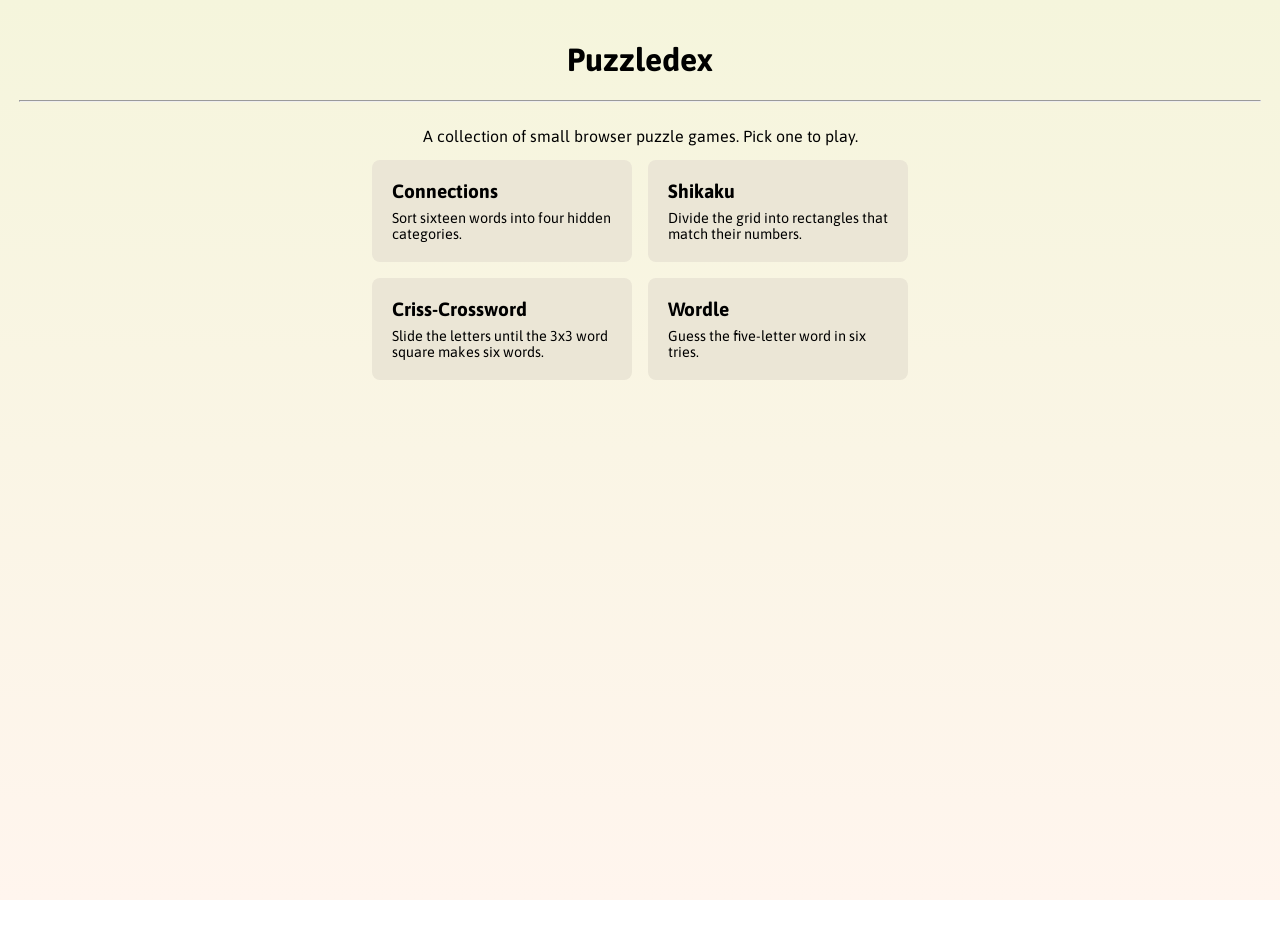
<file: index.html>
<!DOCTYPE html>
<html lang="en">
<head>
  <meta charset="UTF-8">
  <meta name="viewport" content="width=device-width, initial-scale=1.0">
  <title>Puzzledex</title>
  <link rel="stylesheet" href="css/global.css">
  <link rel="stylesheet" href="css/index.css">
</head>
<body>
  <header class="pageHeader">
    <h1>Puzzledex</h1>
  </header>
  <hr>
  <p class="rules">A collection of small browser puzzle games. Pick one to play.</p>

  <nav class="gameList">
    <a class="gameCard" href="pages/connections.html">
      <h2>Connections</h2>
      <p>Sort sixteen words into four hidden categories.</p>
    </a>
    <a class="gameCard" href="pages/shikaku.html">
      <h2>Shikaku</h2>
      <p>Divide the grid into rectangles that match their numbers.</p>
    </a>
    <a class="gameCard" href="pages/crisscross.html">
      <h2>Criss-Crossword</h2>
      <p>Slide the letters until the 3x3 word square makes six words.</p>
    </a>
    <a class="gameCard" href="pages/wordle.html">
      <h2>Wordle</h2>
      <p>Guess the five-letter word in six tries.</p>
    </a>
  </nav>
</body>
</html>
</file>
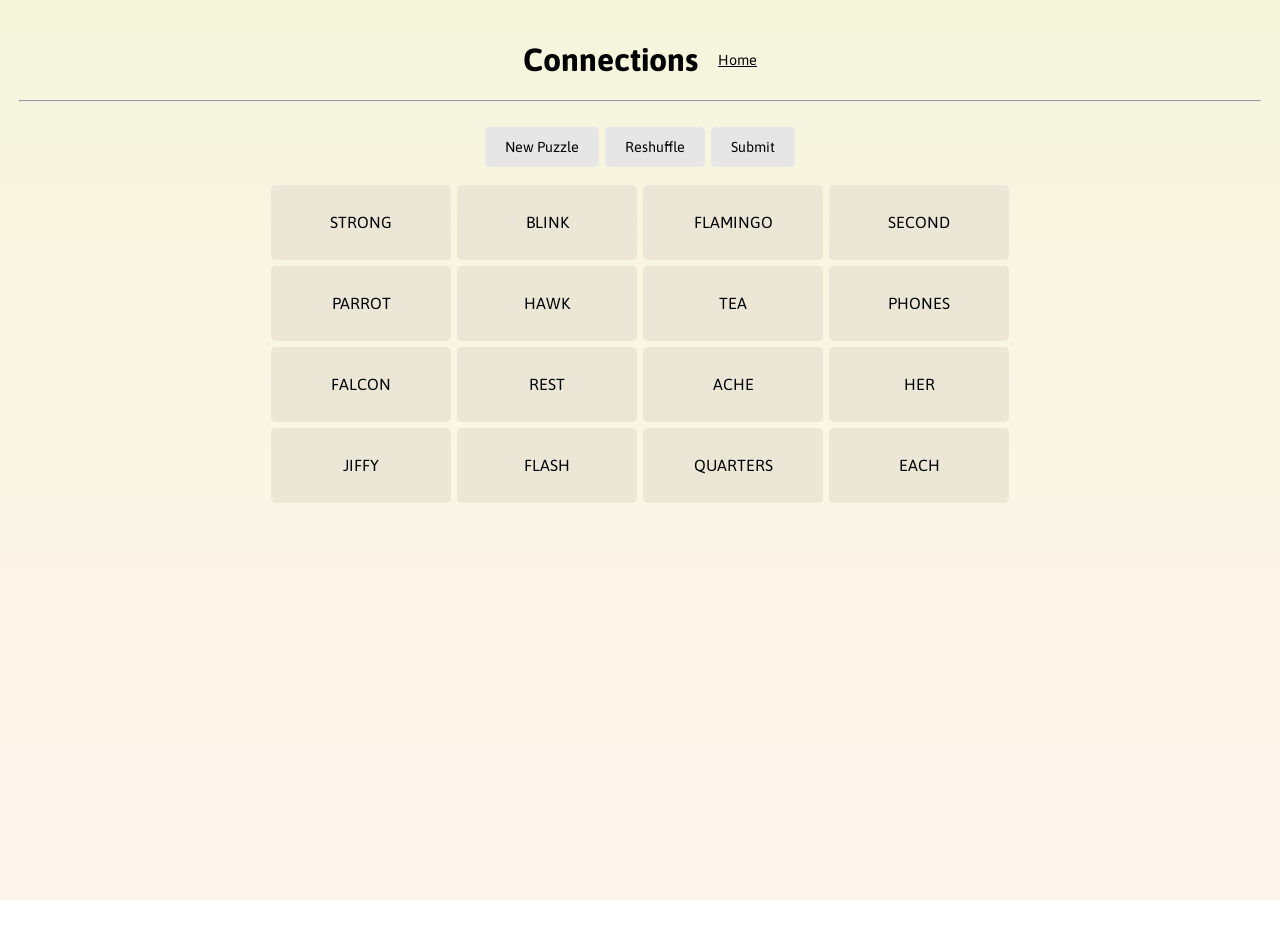
<file: pages/connections.html>
<!DOCTYPE html>
<html lang="en">
<head>
  <meta charset="UTF-8">
  <meta name="viewport" content="width=device-width, initial-scale=1.0">
  <title>Connections</title>
  <link rel="stylesheet" href="../css/global.css">
  <link rel="stylesheet" href="../css/connections.css">
</head>
<body>
  <header class="pageHeader">
    <h1>Connections</h1>
    <a class="homeLink" href="../index.html">Home</a>
  </header>
  <hr>
  <div class="controls">
    <button class="btn" onclick="window.location.reload()">New Puzzle</button>
    <button class="btn" onclick="reshuffle()">Reshuffle</button>
    <button class="btn" onclick="displayResults()">Submit</button>
  </div>
  <div id="gridContainer"></div>
  <div id="splashScreen">
    <div id="splashContent">
      <h2 id="splashHeadline">Category Found!</h2>
      <p id="categoryInfo"></p>
      <button class="btn" onclick="closeSplashScreen()">Close</button>
    </div>
  </div>

  <script src="../js/connections.js"></script>
</body>
</html>
</file>
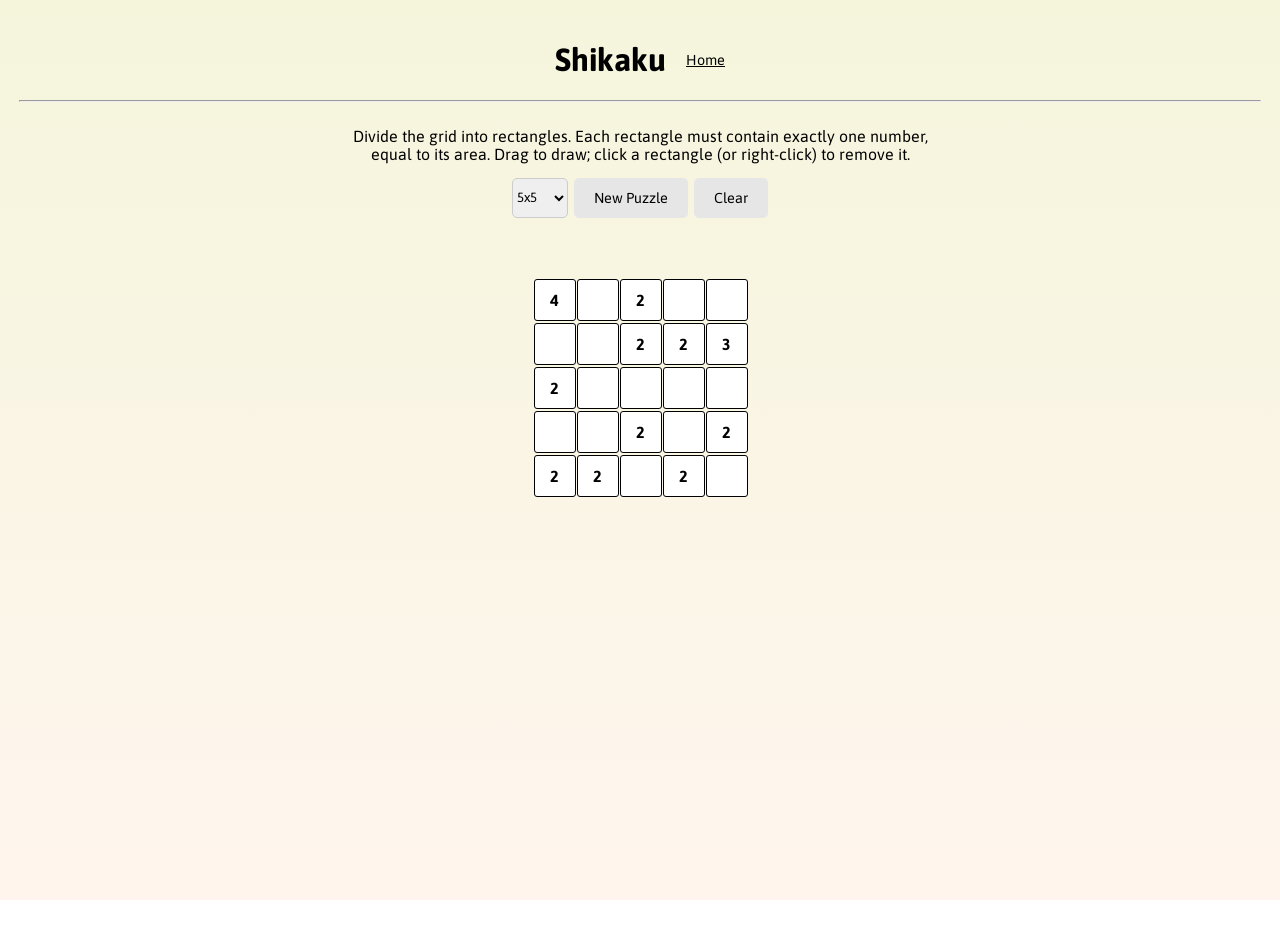
<file: pages/shikaku.html>
<!DOCTYPE html>
<html lang="en">
<head>
  <meta charset="UTF-8">
  <meta name="viewport" content="width=device-width, initial-scale=1.0">
  <title>Shikaku</title>
  <link rel="stylesheet" href="../css/global.css">
  <link rel="stylesheet" href="../css/shikaku.css">
</head>
<body>
  <header class="pageHeader">
    <h1>Shikaku</h1>
    <a class="homeLink" href="../index.html">Home</a>
  </header>
  <hr>
  <p class="rules">Divide the grid into rectangles. Each rectangle must contain exactly one number, equal to its area.
    Drag to draw; click a rectangle (or right-click) to remove it.</p>
  <div class="controls">
    <select id="sizeSelect">
      <option value="5">5x5</option>
      <option value="7">7x7</option>
      <option value="10">10x10</option>
      <option value="20">20x20</option>
    </select>
    <button class="btn" id="newButton">New Puzzle</button>
    <button class="btn" id="clearButton">Clear</button>
  </div>
  <p id="status"></p>
  <div id="gameBoard"></div>

  <script src="../js/shikaku.js"></script>
</body>
</html>
</file>
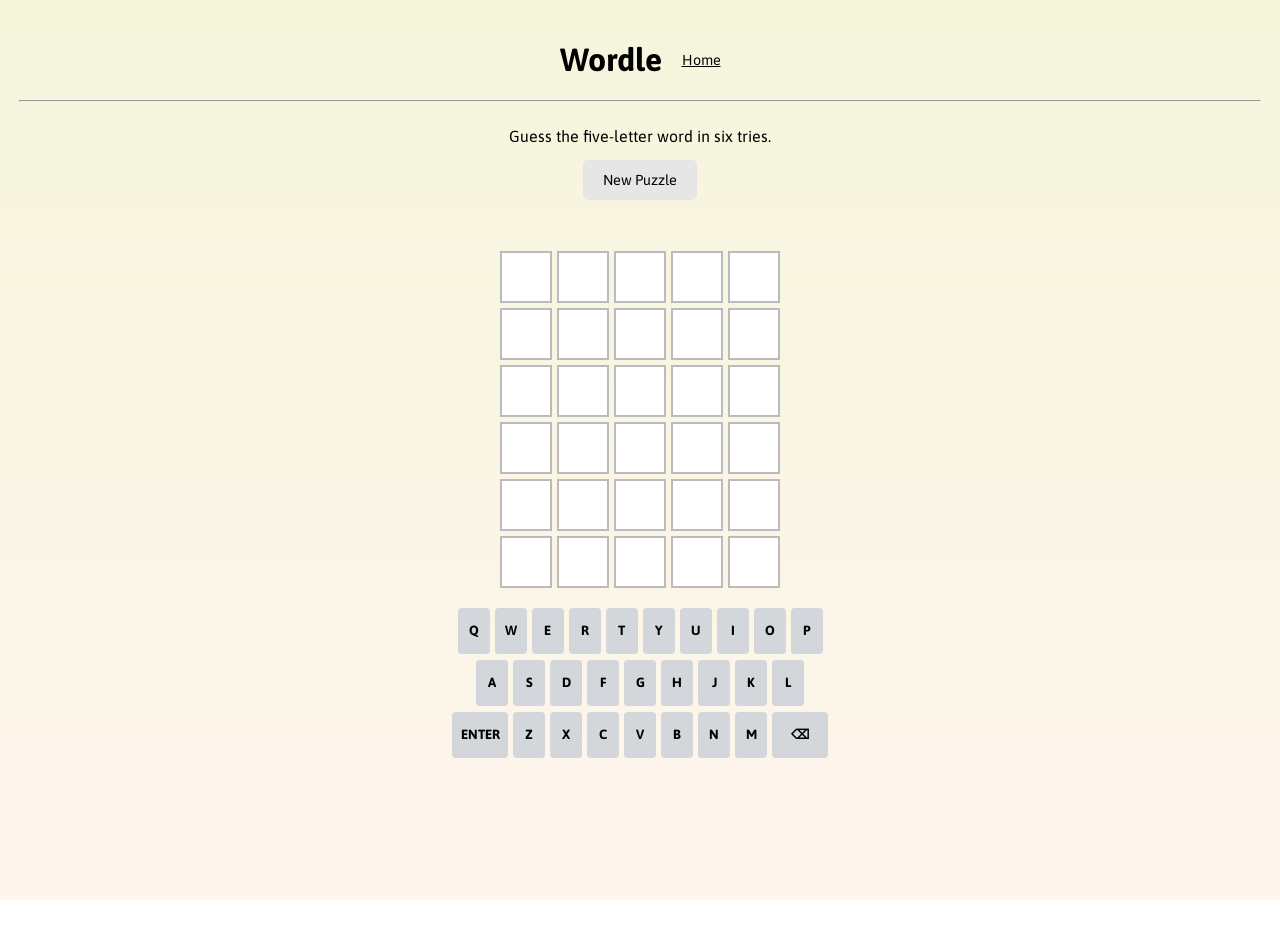
<file: pages/wordle.html>
<!DOCTYPE html>
<html lang="en">
<head>
  <meta charset="UTF-8">
  <meta name="viewport" content="width=device-width, initial-scale=1.0">
  <title>Wordle</title>
  <link rel="stylesheet" href="../css/global.css">
  <link rel="stylesheet" href="../css/wordle.css">
</head>
<body>
  <header class="pageHeader">
    <h1>Wordle</h1>
    <a class="homeLink" href="../index.html">Home</a>
  </header>
  <hr>
  <p class="rules">Guess the five-letter word in six tries.</p>
  <div class="controls">
    <button class="btn" id="newButton">New Puzzle</button>
  </div>
  <p id="status"></p>
  <div id="gridContainer"></div>
  <div id="keyboard"></div>

  <script src="../js/wordle.js"></script>
</body>
</html>
</file>
<file: css/global.css>
@import url('https://fonts.googleapis.com/css2?family=Asap:ital,wght@0,100..900;1,100..900&display=swap');

* {
  font-family: 'Asap', Arial, Helvetica, sans-serif;
}

/* ---------- Page layout (shared by every game) ---------- */
body {
  display: flex;
  flex-direction: column;
  align-items: center;
  min-height: 100vh;
  margin: 0;
  padding: 20px;
  background-image: linear-gradient(beige, seashell);
  background-attachment: fixed;
}

.pageHeader {
  display: flex;
  align-items: center;
  gap: 20px;
}

.pageHeader h1 {
  margin: 0.67em 0;
}

.homeLink {
  color: black;
  font-size: 0.9rem;
}

.homeLink:hover {
  color: #8080ff;
}

hr {
  width: 100%;
  margin: 0 0 25px;
}

.rules {
  max-width: 600px;
  margin: 0 0 15px;
  text-align: center;
}

.controls {
  display: flex;
  justify-content: center;
  align-items: center;
  flex-wrap: wrap;
  gap: 6px;
  margin-bottom: 15px;
}

#status {
  min-height: 1.5em;
  margin: 0 0 12px;
  font-weight: bold;
  text-align: center;
}

/* ---------- Buttons ---------- */
.btn {
  height: 40px;
  padding: 0 20px;
  font-size: 0.9rem;
  border: transparent;
  border-radius: 5px;
  background-color: hsl(0, 0%, 90%);
  cursor: pointer;
}

.btn:hover:not(:disabled) {
  background-color: hsl(0, 0%, 80%);
  transform: scale(1.035);
  transition: transform 0.05s ease-in-out;
}

.btn:active:not(:disabled) {
  background-color: hsl(0, 0%, 75%);
  transform: scale(1);
}

.btn:disabled {
  opacity: 0.5;
  cursor: default;
}

.controls select {
  height: 40px;
  border-radius: 5px;
  border: 1px solid #ccc;
}
</file>
<file: css/index.css>
.gameList {
  display: grid;
  grid-template-columns: repeat(auto-fit, minmax(220px, 260px));
  justify-content: center;
  gap: 16px;
  width: 100%;
  max-width: 600px;
}

.gameCard {
  display: block;
  padding: 20px;
  border-radius: 8px;
  background-color: hsl(45, 35%, 88%);
  color: black;
  text-decoration: none;
}

.gameCard:hover {
  background-color: hsl(45, 35%, 78%);
  transform: scale(1.035);
  transition: transform 0.05s ease-in-out;
}

.gameCard:active {
  background-color: hsl(45, 35%, 68%);
  transform: scale(1);
}

.gameCard h2 {
  margin: 0 0 8px;
  font-size: 1.2rem;
}

.gameCard p {
  margin: 0;
  font-size: 0.9rem;
}
</file>
<file: css/connections.css>
#gridContainer {
  display: grid;
  align-items: center;
  justify-items: center;
}

#splashScreen {
  position: absolute;
  top: 50%;
  left: 50%;
  transform: translate(-50%, -50%);
  width: 350px;
  height: 120px;
  border-radius: 10px;
  padding: 20px;
  background-color: rgba(240, 240, 240, 0.925);
  border: 2px solid #ccc;
  display: none; /* Hidden by default */
}

.gameButton {
  width: 180px;
  height: 75px;
  margin: 3px;
  font-size: 1rem;
  border-radius: 5px;
  border: transparent;
  background-color: hsl(45, 35%, 88%);
}

.gameButton:hover {
  background-color: hsl(45, 35%, 73%);
  transform: scale(1.035);
  transition: transform 0.05s ease-in-out;
}

.gameButton:active {
  background-color: hsl(45, 35%, 63%);
  transform: scale(1.00);
  transition: transform 0.05s ease-in;
}

.selected {
  background-color: hsl(45, 35%, 63%);
}

.found {
  background-color: var(--found-color);
  color: white;
  cursor: default;
}

.found:hover {
  background-color: var(--found-color);
  transform: none;
  transition: transform 0.05s ease-in-out;
}

.found:active {
  background-color: var(--found-color);
  transform: none;
  transition: transform 0.05s ease-in;
}
</file>
<file: css/shikaku.css>
#gameBoard {
  display: grid;
  gap: 2px;
  margin-top: 10px;
  touch-action: none;
  user-select: none;
}

.cell {
  --size: 40px;
  width: var(--size);
  height: var(--size);
  display: flex;
  align-items: center;
  justify-content: center;
  background-color: white;
  border: solid 1px #000000;
  border-radius: 3px;
  font-weight: bold;
  cursor: pointer;
}

#gameBoard.big .cell { --size: 21px; font-size: 12px; }

.cell:hover { filter: brightness(0.9); }
.cell.preview { outline: 2px solid #000; outline-offset: -2px; }
</file>
<file: css/wordle.css>
#gridContainer {
  display: flex;
  flex-direction: column;
  gap: 5px;
  margin-bottom: 20px;
}

.row {
  display: flex;
  gap: 5px;
  justify-content: center;
}

.letter {
  width: 48px;
  height: 48px;
  display: flex;
  align-items: center;
  justify-content: center;
  border: 2px solid #bbb;
  background-color: white;
  color: black;
  font-size: 28px;
  font-weight: bold;
  text-transform: uppercase;
  user-select: none;
}

.letter.filled { border-color: #555; }

.letter.correct, .key.correct { background-color: #6aaa64; border-color: #6aaa64; color: white; }
.letter.present, .key.present { background-color: #c9b458; border-color: #c9b458; color: white; }
.letter.absent,  .key.absent  { background-color: #787c7e; border-color: #787c7e; color: white; }

.row.shake { animation: shake 0.4s; }

@keyframes shake {
  25% { transform: translateX(-6px); }
  75% { transform: translateX(6px); }
}

#keyboard {
  display: flex;
  flex-direction: column;
  gap: 6px;
  align-items: center;
}

.key-row { display: flex; gap: 5px; }

.key {
  min-width: 32px;
  height: 46px;
  padding: 0 6px;
  border: none;
  border-radius: 4px;
  background-color: #d3d6da;
  font-weight: bold;
  text-transform: uppercase;
  cursor: pointer;
}

.key.wide { min-width: 56px; }
</file>
